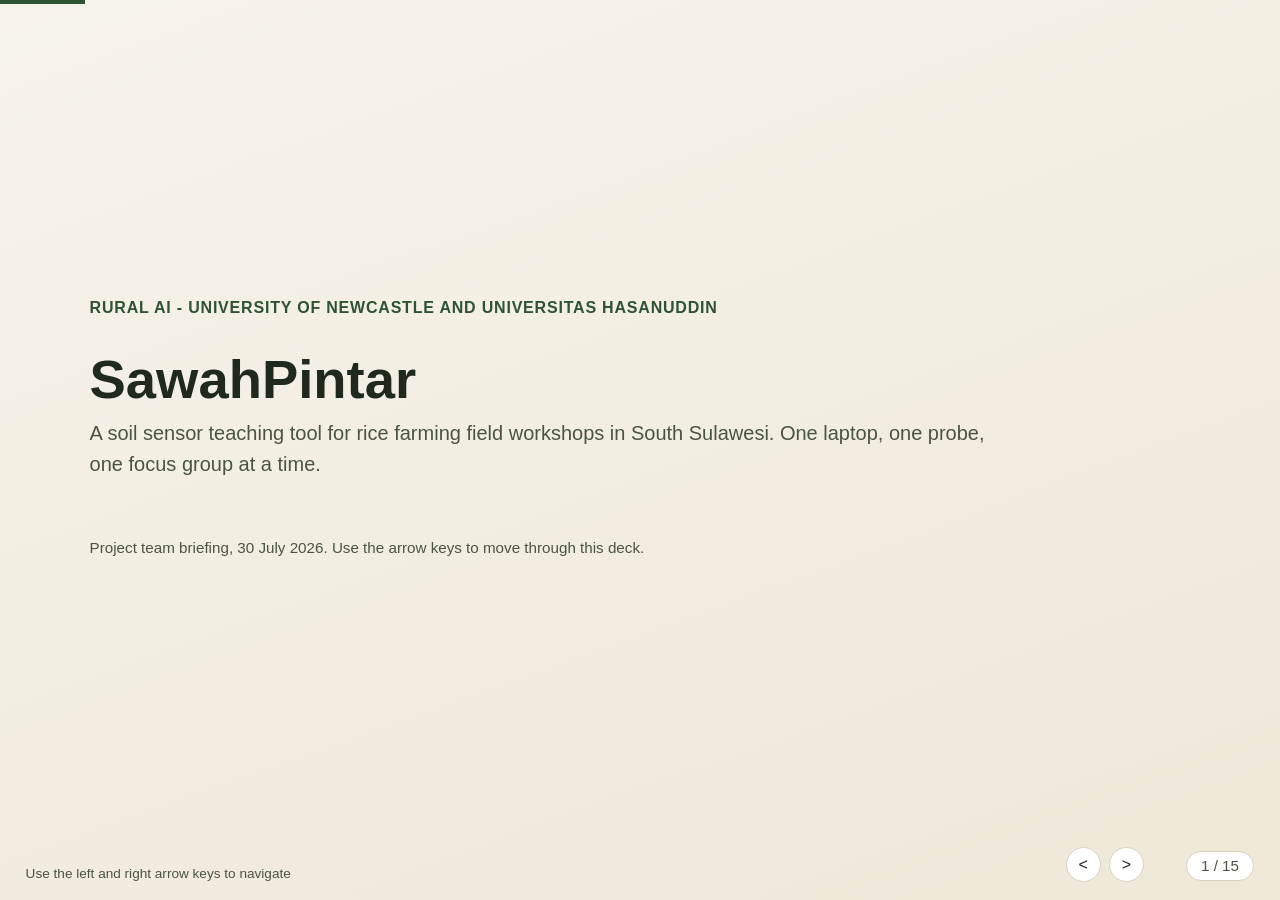
<file: docs/slides/index.html>
<!DOCTYPE html>
<html lang="en">
<head>
<meta charset="UTF-8">
<meta name="viewport" content="width=device-width, initial-scale=1.0">
<title>SawahPintar - Project Team Briefing</title>
<style>
  :root {
    --bg: #f6f3ea;
    --bg-alt: #eee8d8;
    --ink: #1f2a1c;
    --ink-soft: #4a5442;
    --green: #2f5233;
    --green-deep: #1c3620;
    --amber: #b5651d;
    --amber-bg: #fbead3;
    --red: #a3302a;
    --red-bg: #f7e0dd;
    --good: #2f6b3a;
    --good-bg: #e2efdd;
    --card-bg: #ffffff;
    --line: #d8d0bb;
    --shadow: rgba(31, 42, 28, 0.18);
  }

  @media (prefers-color-scheme: dark) {
    :root {
      --bg: #171b14;
      --bg-alt: #1f2419;
      --ink: #f0ece0;
      --ink-soft: #c7c2af;
      --green: #7fb586;
      --green-deep: #a9d3ac;
      --amber: #e0a869;
      --amber-bg: #3a2c18;
      --red: #e18b84;
      --red-bg: #3a1f1c;
      --good: #8fcf95;
      --good-bg: #1f3323;
      --card-bg: #22271b;
      --line: #3a4030;
      --shadow: rgba(0, 0, 0, 0.45);
    }
  }

  * { box-sizing: border-box; }

  html, body {
    margin: 0;
    padding: 0;
    height: 100%;
    background: var(--bg);
    color: var(--ink);
    font-family: "Segoe UI", "Helvetica Neue", Arial, sans-serif;
    overflow: hidden;
  }

  .deck {
    position: relative;
    width: 100vw;
    height: 100vh;
  }

  .slide {
    position: absolute;
    inset: 0;
    display: none;
    flex-direction: column;
    padding: 5vh 7vw 8vh 7vw;
    overflow-y: auto;
  }

  .slide.active {
    display: flex;
  }

  .kicker {
    font-size: 0.85rem;
    letter-spacing: 0.12em;
    text-transform: uppercase;
    color: var(--green);
    font-weight: 700;
    margin: 0 0 0.6rem 0;
  }

  h1 {
    font-size: 2.6rem;
    margin: 0 0 0.4rem 0;
    line-height: 1.15;
    color: var(--ink);
  }

  h2 {
    font-size: 2.1rem;
    margin: 0 0 1rem 0;
    line-height: 1.2;
    color: var(--ink);
  }

  .subtitle {
    font-size: 1.25rem;
    color: var(--ink-soft);
    margin: 0 0 1.5rem 0;
    max-width: 46em;
  }

  p, li {
    font-size: 1.15rem;
    line-height: 1.55;
    color: var(--ink-soft);
    max-width: 52em;
  }

  ul {
    padding-left: 1.3rem;
    margin: 0.5rem 0 1rem 0;
  }

  li {
    margin-bottom: 0.5rem;
  }

  strong {
    color: var(--ink);
  }

  .row {
    display: flex;
    gap: 3rem;
    flex: 1;
    align-items: flex-start;
  }

  .col {
    flex: 1;
    min-width: 0;
  }

  .shot {
    max-width: 100%;
    max-height: 62vh;
    border: 1px solid var(--line);
    border-radius: 6px;
    box-shadow: 0 12px 28px var(--shadow);
    display: block;
  }

  .shot-wrap {
    display: flex;
    justify-content: center;
    align-items: center;
    flex: 1;
    min-height: 0;
  }

  .shot-caption {
    text-align: center;
    font-size: 0.95rem;
    color: var(--ink-soft);
    margin-top: 0.7rem;
  }

  .badge {
    display: inline-block;
    font-size: 0.8rem;
    font-weight: 700;
    padding: 0.25rem 0.65rem;
    border-radius: 999px;
    margin-right: 0.5rem;
  }

  .badge-red { background: var(--red-bg); color: var(--red); }
  .badge-amber { background: var(--amber-bg); color: var(--amber); }
  .badge-good { background: var(--good-bg); color: var(--good); }

  .stat-row {
    display: flex;
    gap: 1.5rem;
    margin: 1rem 0;
    flex-wrap: wrap;
  }

  .stat {
    background: var(--card-bg);
    border: 1px solid var(--line);
    border-radius: 8px;
    padding: 0.9rem 1.2rem;
    min-width: 8.5rem;
  }

  .stat .num {
    font-size: 1.8rem;
    font-weight: 700;
    color: var(--ink);
  }

  .stat .lab {
    font-size: 0.85rem;
    color: var(--ink-soft);
  }

  table {
    border-collapse: collapse;
    width: 100%;
    margin: 0.8rem 0 1rem 0;
    font-size: 1.02rem;
  }

  th, td {
    text-align: left;
    padding: 0.55rem 0.8rem;
    border-bottom: 1px solid var(--line);
    vertical-align: top;
  }

  th {
    color: var(--green-deep);
    font-size: 0.85rem;
    text-transform: uppercase;
    letter-spacing: 0.04em;
  }

  td {
    color: var(--ink-soft);
  }

  .title-slide {
    justify-content: center;
    align-items: flex-start;
    background: linear-gradient(160deg, var(--bg) 0%, var(--bg-alt) 100%);
  }

  .title-slide h1 {
    font-size: 3.4rem;
  }

  .logo-line {
    font-size: 1rem;
    color: var(--green);
    font-weight: 700;
    letter-spacing: 0.05em;
    margin-bottom: 2rem;
  }

  .footer-note {
    font-size: 0.95rem;
    color: var(--ink-soft);
    margin-top: 2rem;
  }

  .quote-box {
    border-left: 4px solid var(--green);
    padding: 0.6rem 0 0.6rem 1.2rem;
    margin: 1rem 0;
    font-size: 1.15rem;
    color: var(--ink);
    max-width: 48em;
  }

  .evidence-note {
    font-size: 0.95rem;
    color: var(--ink-soft);
    font-style: italic;
    margin-top: 0.3rem;
  }

  .progress-track {
    position: fixed;
    top: 0;
    left: 0;
    height: 4px;
    background: var(--green);
    z-index: 10;
    transition: width 0.25s ease;
  }

  .counter {
    position: fixed;
    bottom: 1.2rem;
    right: 1.6rem;
    font-size: 0.95rem;
    color: var(--ink-soft);
    background: var(--card-bg);
    border: 1px solid var(--line);
    border-radius: 999px;
    padding: 0.35rem 0.9rem;
    z-index: 10;
  }

  .nav-hint {
    position: fixed;
    bottom: 1.2rem;
    left: 1.6rem;
    font-size: 0.85rem;
    color: var(--ink-soft);
    z-index: 10;
  }

  .nav-buttons {
    position: fixed;
    bottom: 1.1rem;
    right: 8.5rem;
    display: flex;
    gap: 0.5rem;
    z-index: 10;
  }

  .nav-buttons button {
    font-family: inherit;
    font-size: 1rem;
    border: 1px solid var(--line);
    background: var(--card-bg);
    color: var(--ink);
    border-radius: 999px;
    width: 2.2rem;
    height: 2.2rem;
    cursor: pointer;
  }

  .nav-buttons button:hover {
    border-color: var(--green);
  }

  .two-shots {
    display: flex;
    gap: 2rem;
    flex: 1;
    min-height: 0;
  }

  .two-shots .col {
    display: flex;
    flex-direction: column;
    align-items: center;
    justify-content: center;
  }

  .honesty-steps {
    display: flex;
    flex-direction: column;
    gap: 0.9rem;
    margin-top: 0.6rem;
  }

  .honesty-step {
    display: flex;
    gap: 1rem;
    align-items: flex-start;
  }

  .honesty-step .n {
    flex: none;
    width: 2.2rem;
    height: 2.2rem;
    border-radius: 50%;
    background: var(--green);
    color: var(--bg);
    display: flex;
    align-items: center;
    justify-content: center;
    font-weight: 700;
  }
</style>
</head>
<body>

<div class="progress-track" id="progress"></div>

<div class="deck" id="deck">

  <!-- Slide 1: Title -->
  <section class="slide active title-slide" data-title="Title">
    <div class="logo-line">RURAL AI - UNIVERSITY OF NEWCASTLE AND UNIVERSITAS HASANUDDIN</div>
    <h1>SawahPintar</h1>
    <p class="subtitle">A soil sensor teaching tool for rice farming field workshops in South Sulawesi.
    One laptop, one probe, one focus group at a time.</p>
    <p class="footer-note">Project team briefing, 30 July 2026. Use the arrow keys to move through this deck.</p>
  </section>

  <!-- Slide 2: What it is and who it is for -->
  <section class="slide" data-title="What it is">
    <p class="kicker">What it is and who it is for</p>
    <h2>A laptop that reacts to a probe in a farmer's hand</h2>
    <div class="row">
      <div class="col">
        <ul>
          <li>Built for field workshops teaching Indonesian rice farmers scientific methods for raising crop yield.</li>
          <li>One laptop per focus group, driven by a Newcastle or Hasanuddin facilitator.</li>
          <li>Farmers get a hands-on moment: pushing an RS485 soil probe into the ground and watching the screen respond.</li>
          <li>Fully offline. No installation, no administrator rights, no internet connection during the workshop.</li>
          <li>Replication is copying a folder. Each set is independent and never talks to another laptop.</li>
        </ul>
      </div>
      <div class="col">
        <div class="quote-box">The measure of success is whether a farmer leaves the session understanding one thing
        they could do differently in their own field.</div>
      </div>
    </div>
  </section>

  <!-- Slide 3: The problem -->
  <section class="slide" data-title="The problem">
    <p class="kicker">The problem</p>
    <h2>Farmers cannot see soil condition</h2>
    <p>Salinity, acidity and water status are invisible to the eye. A farmer judges a paddy by habit and
    by the crop's appearance days or weeks after a problem has already set in, not by a number checked in the moment.</p>
    <p>Irrigation timing, salinity risk and fertiliser decisions are made without any direct measurement to
    weigh against experience. By the time a symptom shows in the plant, the window to act cheaply has often closed.</p>
    <p>A tool that turns a soil property into something a standing group can watch change, in the seconds after
    a probe goes into the ground, gives that group a shared reference point the discussion can build on.</p>
  </section>

  <!-- Slide 4: The kit -->
  <section class="slide" data-title="The kit">
    <p class="kicker">The kit</p>
    <h2>One laptop, one probe, one dongle</h2>
    <div class="row">
      <div class="col">
        <ul>
          <li>An SN-3002-TR five-pin soil multi-parameter probe, RS485 Modbus RTU.</li>
          <li>One RS485-to-USB dongle per laptop, driver installed ahead of the workshop.</li>
          <li>A Windows laptop with Microsoft Edge, already present on every supported machine.</li>
          <li>Sets run independently. Four focus groups need four complete kits, not one shared server.</li>
        </ul>
      </div>
      <div class="col">
        <div class="stat-row">
          <div class="stat"><div class="num">4800</div><div class="lab">baud, 8N1</div></div>
          <div class="stat"><div class="num">1</div><div class="lab">frame reads all 9 registers</div></div>
          <div class="stat"><div class="num">0x01</div><div class="lab">slave address</div></div>
        </div>
        <p style="margin-top:1.2rem;">Wiring: brown to power (4.5 to 30 V DC), black to ground,
        yellow to 485-A, blue to 485-B. Reversing A and B is the most common field mistake.</p>
      </div>
    </div>
  </section>

  <!-- Slide 5: The field map -->
  <section class="slide" data-title="The field map">
    <p class="kicker">The farmer screen</p>
    <h2>The field, drawn as a map of plots</h2>
    <div class="shot-wrap">
      <img class="shot" src="../screenshots/field-map.png" alt="Field map with one outlined plot per sensor, each tinted by its alert, a colour legend top-right and a summary bar of counts below">
    </div>
    <p class="shot-caption">One outlined plot per sensor, laid over the field and tinted by its alert:
    green Baik (satisfactory), amber Perlu perhatian (attention), red Bertindak (act now), and dashed grey
    Belum ada sensor for a plot with no sensor attached. A colour legend sits top-right; a summary bar below
    counts the plots (Baik / Perhatian / Tindakan / Kosong). It fits one screen with no scrolling, and there is
    no longer a SIMULASI watermark. Tapping a plot opens its detail on the right.</p>
  </section>

  <!-- Slide 6: The plot detail -->
  <section class="slide" data-title="The plot detail">
    <p class="kicker">Tapping a plot</p>
    <h2>The plot detail</h2>
    <div class="shot-wrap">
      <img class="shot" src="../screenshots/plot-detail.png" alt="Plot detail panel: editable plot name with Simpan, an expanded Pengaturan petak panel, four soil readings, a Perkiraan NPK estimate and advice cards">
    </div>
    <p class="shot-caption">An editable plot name with a Simpan button, and a collapsible Pengaturan petak panel:
    data source (Simulasi / Langsung / Lepas), a Port box when it is live, and a per-plot Tahap pertumbuhan
    growth-stage dropdown. Below sit the four soil readings (Kelembapan, pH tanah, Kekuatan larutan, Suhu tanah),
    a Perkiraan NPK estimate, and the advice cards.</p>
  </section>

  <!-- Slide 7: Four advice groups -->
  <section class="slide" data-title="Four advice groups">
    <p class="kicker">The four advice groups</p>
    <h2>Every card traces back to a cited threshold</h2>
    <table>
      <tr><th>Group</th><th>Rule</th><th>Priority</th></tr>
      <tr><td>Salinity</td><td>Escalates one severity level during panicle initiation and flowering</td><td>Highest</td></tr>
      <tr><td>Water (AWD)</td><td>Re-flood at about 15 cm water-table drawdown; suspended around flowering</td><td>Second</td></tr>
      <tr><td>Acidity</td><td>Below pH 5.5, recommend lime or dolomite</td><td>Third</td></tr>
      <tr><td>Nutrients</td><td>An NPK estimate ("estimasi sensor") in coarse bands, shown alongside the
      conductivity-derived soil-solution-strength indicator; a fertiliser dose still comes only from a PUTS test,
      never the probe</td><td>Fourth</td></tr>
    </table>
    <p>Salinity sits above the other three because a saline event does the most damage the fastest, and rice is
    at its most sensitive to salt in the same window that acidity and nutrient advice change least. The nutrient
    group now surfaces an NPK estimate in coarse bands, clearly labelled as a sensor estimate rather than a dose;
    slide 11 explains the honesty position behind that choice.</p>
  </section>

  <!-- Slide 8: Setting up the field - the zone editor -->
  <section class="slide" data-title="Zone editor">
    <p class="kicker">Setting up the field</p>
    <h2>The zone editor</h2>
    <div class="shot-wrap">
      <img class="shot" src="../screenshots/zone-editor.png" alt="Zone editor: a field photo with one outlined plot per sensor being drawn, and a side panel for plot name, source and port">
    </div>
    <p class="shot-caption">Open it from the top-left gear (or /zone-editor.html) and draw one plot per sensor over
    the field photo: drag a corner to move it, drag a mid-edge dot to add a corner, double-click a corner to remove
    it, drag the interior to move the whole plot. Set each plot's name, source and port, then Save persists the
    layout so the next launch opens straight on the map. The bundled photo is a stand-in; a real site swaps in a
    drone or satellite image and re-traces.</p>
  </section>

  <!-- Slide 9: The probe moment -->
  <section class="slide" data-title="The probe moment">
    <p class="kicker">The hands-on moment</p>
    <h2>The probe moment</h2>
    <div class="row">
      <div class="col">
        <p>The moment the whole workshop is built around still exists. One plot is set to
        <strong>Langsung</strong> (live) on its COM port, the farmer pushes the probe into the soil, and that plot
        reacts live on the map.</p>
        <p>Its colour shifts and its readings update as the probe seats in wet soil -
        <span class="badge badge-red">Bertindak</span> to <span class="badge badge-amber">Perhatian</span> in the
        seconds after a farmer's own hands go to work. A standing group watches one square on the field change, in
        real time, from something they did.</p>
      </div>
      <div class="col">
        <div class="quote-box">A number on a screen is abstract. The same number, changing because you just pushed a
        probe into your own paddy, is not.</div>
      </div>
    </div>
  </section>

  <!-- Slide 10: Two setup surfaces -->
  <section class="slide" data-title="Operator console">
    <p class="kicker">Behind the map</p>
    <h2>Two setup surfaces, neither shown to farmers</h2>
    <div class="row">
      <div class="col">
        <h3 style="margin-top:0;">The plot editor</h3>
        <p>The top-left gear now opens the <strong>plot editor</strong>, the main setup surface. This is where the
        field is drawn, one plot per sensor, and where each plot's name, source and port are set (slide 8).</p>
      </div>
      <div class="col">
        <h3 style="margin-top:0;">The operator console</h3>
        <p>Reached from the plot editor's header link, or with <strong>Ctrl+Alt+O</strong>. It still holds the
        register inspector for unfamiliar sensors, the site name, the language toggle, the field card, PUTS class
        entry (the only path to a fertiliser dose), scenario rehearsal buttons, demo reset and data export.</p>
      </div>
    </div>
  </section>

  <!-- Slide 11: Honesty position on nutrients -->
  <section class="slide" data-title="Honesty on nutrients">
    <p class="kicker">The honesty position</p>
    <h2>Nitrogen, phosphorus and potassium are not three measurements</h2>
    <p>They are three functions of one conductivity reading. Three independent lines of evidence agree, and
    any of the three would be enough on its own:</p>
    <div class="honesty-steps">
      <div class="honesty-step">
        <div class="n">1</div>
        <div>The manufacturer's own datasheet footnotes describe those three registers as conductivity-derived
        values, not independent nutrient measurements.</div>
      </div>
      <div class="honesty-step">
        <div class="n">2</div>
        <div>The writable calibration registers apply only a scale and an offset to each output, giving three
        straight lines against one shared variable. No combination of coefficients can pull three nutrients
        back out of one input.</div>
      </div>
      <div class="honesty-step">
        <div class="n">3</div>
        <div>In air, the probe reads conductivity 0 with nitrogen, phosphorus and potassium all at 0
        simultaneously. They move together because they are one number.</div>
      </div>
    </div>
    <p style="margin-top:0.8rem;"><strong>So the NPK values on each plot's detail are shown as an "estimasi
    sensor" - a deliberate choice for the demo, presented plainly as an estimate, never as a measurement or a
    dose.</strong> The conductivity-derived soil-solution-strength indicator remains alongside them, and a
    fertiliser dose still comes only from operator-entered PUTS status classes, via Permentan No. 13 of 2022.</p>
  </section>

  <!-- Slide 12: Evidence base -->
  <section class="slide" data-title="Evidence base">
    <p class="kicker">What the evidence base is</p>
    <h2>Every threshold in the rule engine traces to a source</h2>
    <table>
      <tr><th>Claim</th><th>Source</th></tr>
      <tr><td>Salinity is the top alert, stage-weighted, worst at panicle initiation and flowering</td>
          <td>58-study meta-analysis, Zheng et al., European Journal of Agronomy, 2023</td></tr>
      <tr><td>pH below 5.5 triggers lime or dolomite and a better P and K response</td>
          <td>528 on-farm lowland rice trials in Indonesia, Field Crops Research, 2025</td></tr>
      <tr><td>Safe AWD re-floods at 15 cm drawdown, suspended around flowering</td>
          <td>IRRI Safe Alternate Wetting and Drying method</td></tr>
      <tr><td>Fertiliser dose by nutrient status class</td>
          <td>Permentan No. 13 of 2022, official Indonesian dose table</td></tr>
    </table>
    <p class="evidence-note">The salinity meta-analysis also reports a pooled mean yield loss of 64.5 per cent
    under salinity stress across its 58 studies. That figure is an experimental mean across often severe
    treatments, not a typical field outcome, and it is never shown to farmers for that reason. It belongs here,
    in front of this team, described exactly as what it is.</p>
  </section>

  <!-- Slide 13: What is provisional -->
  <section class="slide" data-title="What is provisional">
    <p class="kicker">What is provisional and needs faculty input</p>
    <h2>Two kinds of draft, both marked in the files themselves</h2>
    <div class="row">
      <div class="col">
        <h3 style="margin-top:0;">Content, not calibration</h3>
        <p>Every farmer-visible string in <code>data/content/</code> ships marked <strong>draft: true</strong>.
        Headlines, body text and icon choices are all placeholders awaiting Hasanuddin review, and may need
        Bugis or Makassarese terms rather than standard Bahasa Indonesia in places.</p>
      </div>
      <div class="col">
        <h3 style="margin-top:0;">Calibration, not content</h3>
        <p>The mapping from bulk conductivity to a salinity class, and from volumetric moisture to an
        estimated water-table depth, in <code>data/calibration/default.yaml</code>, is marked
        <strong>provisional: true</strong>. Neither has been checked against local South Sulawesi paddy soils.</p>
        <p>A length of perforated PVC pipe standing beside the probe during workshops teaches the genuine IRRI
        method and gathers the paired readings this calibration needs.</p>
      </div>
    </div>
  </section>

  <!-- Slide 14: How a kit is built -->
  <section class="slide" data-title="How a kit is built">
    <p class="kicker">How a kit is built</p>
    <h2>Verified end to end, not assumed</h2>
    <ul>
      <li>Embeddable Python 3.12.8 from python.org, 11,094,114 bytes, runs after extraction with no
      installer and no administrator rights.</li>
      <li><strong>The trap:</strong> the shipped <code>python312._pth</code> has <code>#import site</code>
      commented out. Left that way, every dependency import fails even though pip reports success. One
      uncommented line is the difference between a working kit and a dead one.</li>
      <li><strong>pytz is required and non-obvious:</strong> duckdb needs it to read TIMESTAMPTZ columns
      but does not declare it. Omitting it fails only on a clean machine, which is every workshop laptop.
      Running the suite against the real runtime broke 11 tests before this was caught.</li>
      <li><strong>websockets is required and easy to miss:</strong> uvicorn needs it to upgrade the live /ws feed
      that pushes readings to the map. Without it the socket never opens and the live map never updates, even
      though the app starts cleanly.</li>
      <li>Seven pure-wheel dependencies in total: duckdb, pyserial, fastapi, uvicorn, websockets, pyyaml, pytz.</li>
      <li>Assembled runtime with dependencies: about 92 MB on disk.</li>
      <li><strong>Certification rule:</strong> always build the runtime from scratch and run the full test
      suite against it. Never certify a kit from a developer machine.</li>
    </ul>
  </section>

  <!-- Slide 15: What we need next -->
  <section class="slide" data-title="What we need next">
    <p class="kicker">What we need from the team next</p>
    <h2>Three concrete inputs, all faculty-side</h2>
    <ul>
      <li><strong>Bahasa Indonesia wording review.</strong> Every headline, body line and icon choice in
      <code>data/content/</code> is a draft. Hasanuddin faculty sign-off turns these into farmer-ready text,
      including any Bugis or Makassarese terms that fit the workshop sites better than standard Bahasa
      Indonesia.</li>
      <li><strong>Whether PUTS kits are available at each site.</strong> The fertiliser layer is materially
      stronger with a PUTS reading on hand; the design works either way, but we need to know which sites
      have a kit.</li>
      <li><strong>Local calibration values.</strong> Paired readings of bulk conductivity against a
      saturated paste extract, and moisture against a perforated field tube, for the soils where the
      workshops will actually run.</li>
    </ul>
    <p class="footer-note">SawahPintar, Rural AI. University of Newcastle and Universitas Hasanuddin.</p>
  </section>

</div>

<div class="counter" id="counter">1 / 15</div>
<div class="nav-buttons">
  <button id="prevBtn" aria-label="Previous slide" title="Previous slide">&lt;</button>
  <button id="nextBtn" aria-label="Next slide" title="Next slide">&gt;</button>
</div>
<div class="nav-hint">Use the left and right arrow keys to navigate</div>

<script>
  (function () {
    var slides = document.querySelectorAll(".slide");
    var total = slides.length;
    var current = 0;
    var counter = document.getElementById("counter");
    var progress = document.getElementById("progress");

    function show(index) {
      if (index < 0 || index >= total) { return; }
      slides[current].classList.remove("active");
      current = index;
      slides[current].classList.add("active");
      counter.textContent = (current + 1) + " / " + total;
      progress.style.width = (((current + 1) / total) * 100) + "%";
      slides[current].scrollTop = 0;
    }

    function next() { show(current + 1); }
    function prev() { show(current - 1); }

    document.addEventListener("keydown", function (event) {
      if (event.key === "ArrowRight" || event.key === "PageDown" || event.key === " ") {
        event.preventDefault();
        next();
      } else if (event.key === "ArrowLeft" || event.key === "PageUp") {
        event.preventDefault();
        prev();
      } else if (event.key === "Home") {
        event.preventDefault();
        show(0);
      } else if (event.key === "End") {
        event.preventDefault();
        show(total - 1);
      }
    });

    document.getElementById("nextBtn").addEventListener("click", next);
    document.getElementById("prevBtn").addEventListener("click", prev);

    show(0);
  })();
</script>

</body>
</html>
</file>
